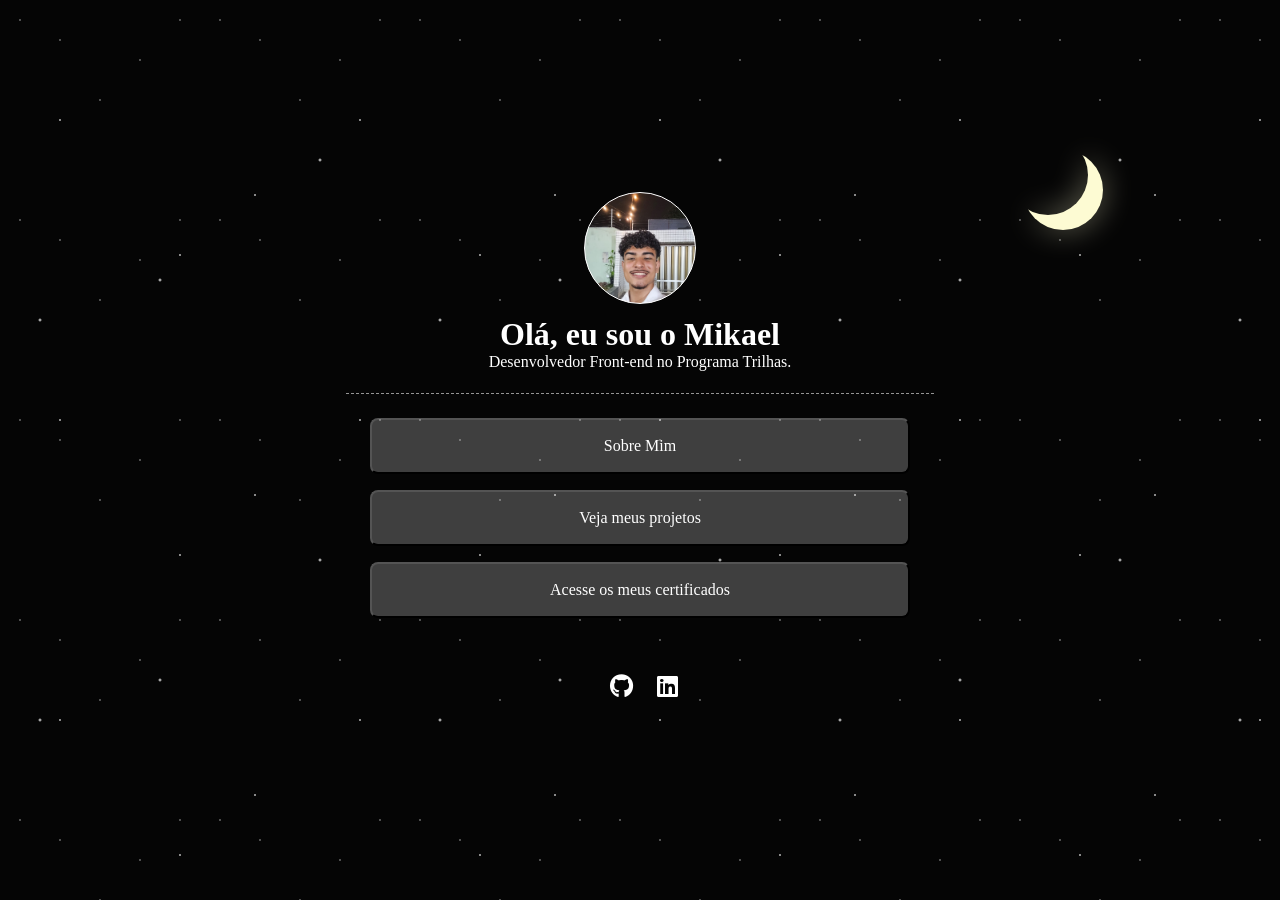
<file: index.html>
<!DOCTYPE html>
<html lang="PT-BR">
<head>
    <meta charset="UTF-8">
    <meta name="viewport" content="width=device-width, initial-scale=1.0">
    <title>Portfólio</title>
    <link rel="stylesheet" href="style.css">
    <link rel="stylesheet" href= "background.css">
    <link rel="stylesheet" href="https://cdnjs.cloudflare.com/ajax/libs/font-awesome/6.4.0/css/all.min.css">
</head>
<body>

<div class="uiverse-midnight-sky">

    <div class="sky-canvas">
        <div class="stars stars-1"></div>
        <div class="stars stars-2"></div>
        <div class="stars stars-3"></div>
        <div class="meteor m1"></div>
        <div class="meteor m2"></div>
        <div class="meteor m3"></div>
        <div class="moon"></div>
        
        <div class="content">
            <div class = "top-content">
                <div class ="block-profile">
                    <div class = "image-profile">
                    </div>
                    <div class = "text-profile">
                        <h1>Olá, eu sou o <span class = "name">Mikael</span></h1>
                        <p>Desenvolvedor Front-end no Programa Trilhas.</p>
                    </div>
                </div>  
            </div>
            <div class = "bottom-content">
                <button onclick="window.location.href='./pages/sobre-mim.html'">Sobre Mim</button>
                <button onclick="window.location.href='./pages/projetos.html'">Veja meus projetos</button>
                <button onclick="window.open('https://drive.google.com/drive/folders/1mEzknxd-nI4sgpy8sNMb6_Q6uWpYIOAA?usp=sharing', '_blank')">
                Acesse os meus certificados
                </button>           
             </div>
            <div class = "social-media">
                <a href="https://github.com/mikael-morais" target="_blank"><i class="fab fa-github"></i></a>
                <a href="https://www.linkedin.com/in/mikael-morais-677b9a332/" target="_blank"><i class="fab fa-linkedin"></i></a>
            </div>
        </div>
    
    </div>
</div>

</body>
</html>
</file>
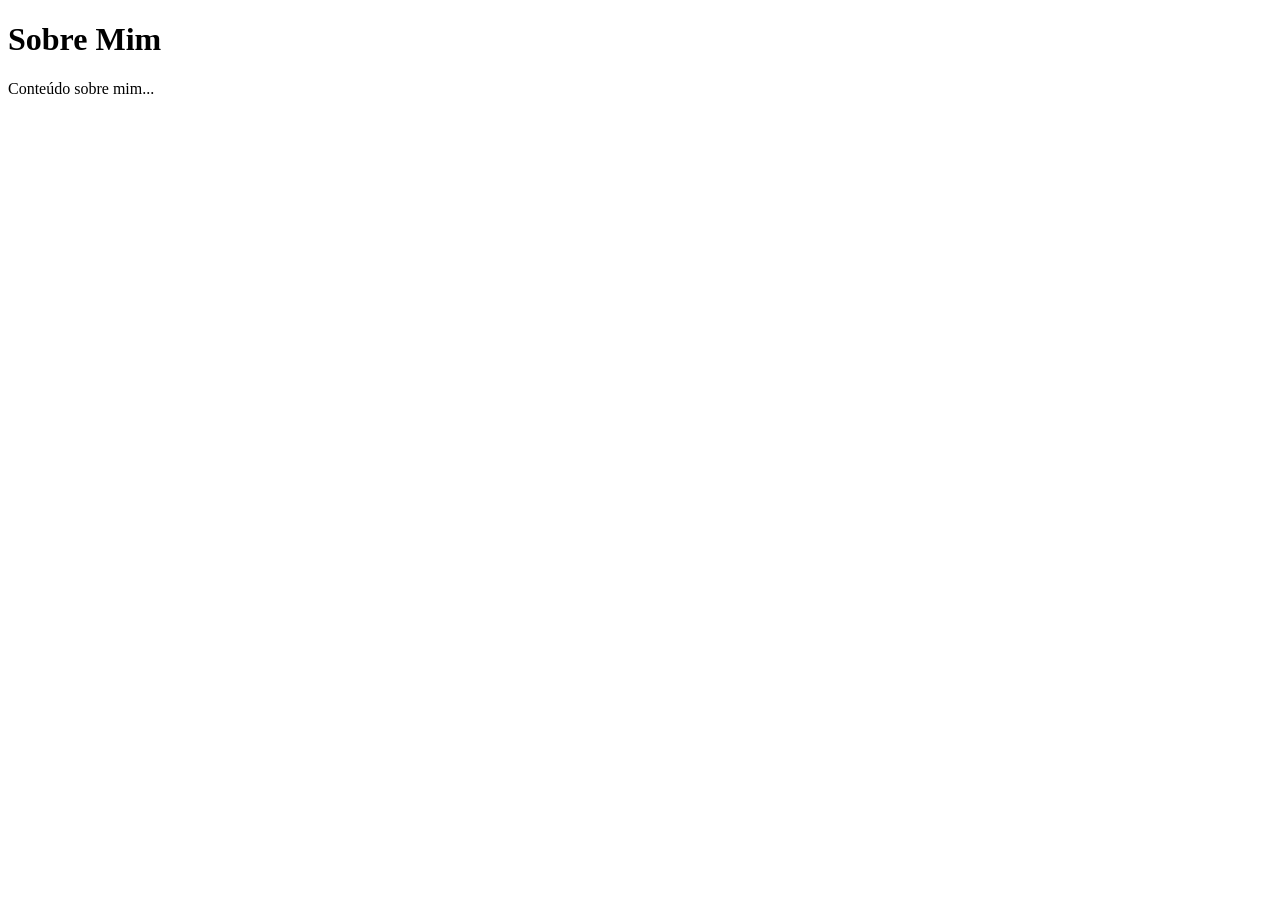
<file: pages/certificados.html>
<!DOCTYPE html>
<html lang="PT-BR">
<head>
    <meta charset="UTF-8">
    <meta name="viewport" content="width=device-width, initial-scale=1.0">
    <title>Certificados</title>
</head>
<body>
    <h1>Sobre Mim</h1>
    <p>Conteúdo sobre mim...</p>    
</body>
</html>
</file>
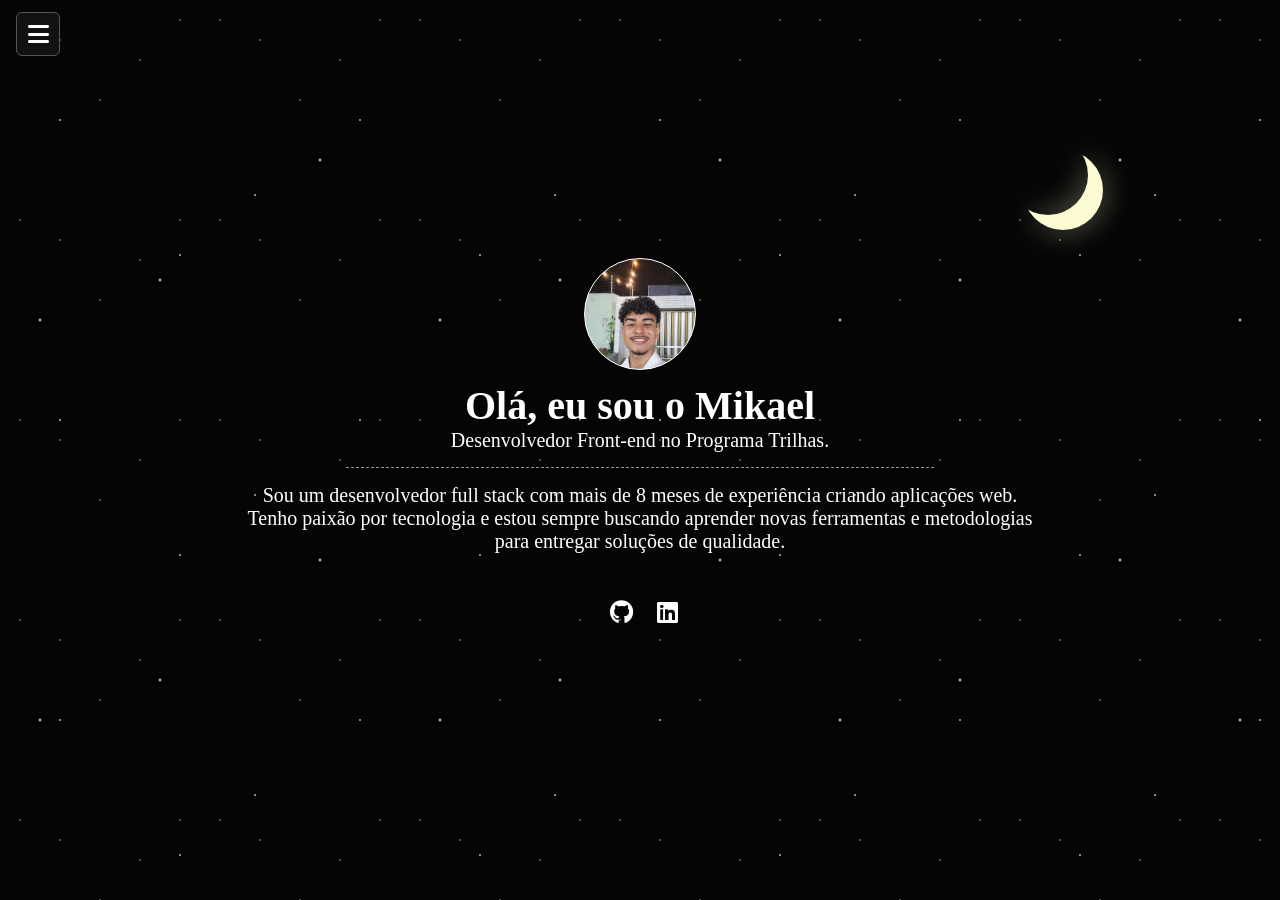
<file: pages/sobre-mim.html>
<!DOCTYPE html>
<html lang="PT-BR">
<head>
    <meta charset="UTF-8">
    <meta name="viewport" content="width=device-width, initial-scale=1.0">
    <title>Sobre Mim</title>
    <link rel="stylesheet" href="../style.css">
    <link rel="stylesheet" href="../css/menu.css">
    <link rel="stylesheet" href="../css/sobre-mim.css">
    <link rel="stylesheet" href= "../background.css">
    <link rel="stylesheet" href="https://cdnjs.cloudflare.com/ajax/libs/font-awesome/6.4.0/css/all.min.css">
</head>
<body>
    <header>
            <button class = "btn-menu"> <i class="fas fa-bars"></i></button>

            <nav class ="menu">
                <ul>
                    <li><a href="../index.html">Home</a></li>
                    <li><a href="./sobre-mim.html">Sobre Mim</a></li>
                    <li><a href="./projetos.html">Projetos</a></li>
                    <li><a href="./certificados.html">Certificados</a></li>
                </ul>
            </nav>
     </header>

    <div class="uiverse-midnight-sky">
        
        <div class="sky-canvas">
            <div class="stars stars-1"></div>
            <div class="stars stars-2"></div>
            <div class="stars stars-3"></div>
            <div class="meteor m1"></div>
            <div class="meteor m2"></div>
            <div class="meteor m3"></div>
            <div class="moon"></div>
            
            
        <div class="content-ajust">
            <div class="about-content">
                 <div class = "top-content">
                    <div class ="block-profile">
                        <div class = "image-profile">
                        </div>
                        <div class = "text-profile">
                            <h1>Olá, eu sou o <span class = "name">Mikael</span></h1>
                            <p>Desenvolvedor Front-end no Programa Trilhas.</p>
                        </div>
                    </div>
                </div>
                <div class = "about-content">
                  <p>Sou um desenvolvedor full stack com mais de 8 meses de experiência criando aplicações web. Tenho paixão por tecnologia e estou sempre buscando aprender novas ferramentas e metodologias para entregar soluções de qualidade.</p>
                </div>
                 <div class = "social-media">
                  <a href="https://github.com/mikael-morais" target="_blank"><i class="fab fa-github"></i></a>
                  <a href="https://www.linkedin.com/in/mikael-morais-677b9a332/" target="_blank"><i class="fab fa-linkedin"></i></a>
                </div>
        </div>
    
    </div>
</div>    
<script src="../js/menu.js"></script>
</body>
</html>
</file>
<file: style.css>
* {
    margin: 0;
    padding: 0;
    box-sizing: border-box;
}

body{
    display: flex;
    font-family:'Times New Roman', Times, serif !important;
}

.uiverse-midnight-sky .sky-canvas {
  display: flex;
  align-items: center;
  justify-content: center;
}

.content {
    box-sizing: border-box;
    display: block;
    color: #fff;
    width: 588px;
    height: 560px;
    align-items: center;
    justify-content: center;

}

.top-content {
    width: 588px;
    height: 224px;
    border-bottom: 0.5px dashed #949494;
    display: flex;
    align-items: center;
    justify-content: center;
}

.block-profile {
    display: flex;
    flex-direction: column;
    align-items: center;
    text-align: center;
}
.image-profile {
    display: flex;
    width: 112px;
    height: 112px;
    border-radius: 50%;
    background-image: url('./public/images/me.jpg');
    background-size: cover;
    border: 1px solid #fff;
    margin-bottom: 12px;
   

}

.bottom-content {
    width: 588px;
    height: 248px;
    display: flex;
    flex-direction: column;
    gap: 16px;
    padding: 24px;
}
.bottom-content button {
    width: 540px;
    height: 56px;
    border-radius: 8px;
    background-color: rgba(102, 102, 102, 0.6);
    color: #fff;
    font-size: 16px;
    font-family: inherit;
}

.bottom-content button:hover {
    background-color: #858383;
    cursor: pointer;
}

.social-media{
    display: flex;
    gap: 16px;
    align-items: center;
    justify-content: center;
    width: 100%;
    height: 88px;
}

.social-media a {
    text-decoration: none;
    color: #fff;
}

.social-media i {
    font-size: 24px;
    margin-left: 8px;
}
</file>
<file: background.css>
/* From Uiverse.io by kiranmayee-abbireddy */ 
.uiverse-midnight-sky {
  margin: 0;
  padding: 0;
  box-sizing: border-box;
  width: 100%;
  height: 100vh;
  min-height: 560px;
  overflow: hidden;
  background-color: #050505;
  position: relative;
  display: flex;
  align-items: center;
  justify-content: center;
}

/* Base Sky Layer */
.uiverse-midnight-sky .sky-canvas {
  width: 100%;
  height: 100%;
  position: absolute;
  inset: 0;
  background: #050505;
}

/* Generic star layer style */
.uiverse-midnight-sky .stars {
  position: absolute;
  inset: 0;
  background-repeat: repeat;
  pointer-events: none;
}

/* Layer 1: Small fast twinkling stars - High density */
.uiverse-midnight-sky .stars-1 {
  background-image: radial-gradient(1px 1px at 10% 10%, #fff, transparent),
    radial-gradient(1px 1px at 30% 20%, #fff, transparent),
    radial-gradient(1px 1px at 50% 50%, #fff, transparent),
    radial-gradient(1px 1px at 70% 30%, #fff, transparent),
    radial-gradient(1px 1px at 90% 10%, #fff, transparent);
  background-size: 200px 200px;
  animation: twinkle 3s ease-in-out infinite;
}

/* Layer 2: Medium slower twinkling stars */
.uiverse-midnight-sky .stars-2 {
  background-image: radial-gradient(1.5px 1.5px at 20% 40%, #fff, transparent),
    radial-gradient(1.5px 1.5px at 60% 85%, #fff, transparent),
    radial-gradient(1.5px 1.5px at 85% 65%, #fff, transparent);
  background-size: 300px 300px;
  animation: twinkle 5s ease-in-out infinite 1s;
}

/* Layer 3: Larger, very slow twinkling stars */
.uiverse-midnight-sky .stars-3 {
  background-image: radial-gradient(2px 2px at 40% 70%, #fff, transparent),
    radial-gradient(2px 2px at 10% 80%, #fff, transparent),
    radial-gradient(2px 2px at 80% 40%, #fff, transparent);
  background-size: 400px 400px;
  animation: twinkle 7s ease-in-out infinite 2s;
}

/* Meteor / Shooting Star Layer */
.uiverse-midnight-sky .meteor {
  position: absolute;
  width: 2px;
  height: 2px;
  background: #fff;
  border-radius: 50%;
  box-shadow: 0 0 10px 2px rgba(255, 255, 255, 0.5);
  opacity: 0;
  pointer-events: none;
}

/* Meteor Tail */
.uiverse-midnight-sky .meteor::after {
  content: "";
  position: absolute;
  top: 50%;
  transform: translateY(-50%);
  width: 80px;
  height: 1px;
  background: linear-gradient(90deg, #fff, transparent);
}

/* Meteor Instances with staggered starts */
.uiverse-midnight-sky .m1 {
  top: 10%;
  left: 110%;
  animation: shoot 8s linear infinite;
}
.uiverse-midnight-sky .m2 {
  top: 30%;
  left: 110%;
  animation: shoot 12s linear infinite 4s;
}
.uiverse-midnight-sky .m3 {
  top: 50%;
  left: 110%;
  animation: shoot 10s linear infinite 2s;
}

/* The Moon */
.uiverse-midnight-sky .moon {
  position: absolute;
  top: 15%;
  right: 15%;
  width: 80px;
  height: 80px;
  border-radius: 50%;
  background: transparent;
  box-shadow: 15px 15px 0 0 #fdfbd3;
  filter: drop-shadow(0 0 15px rgba(253, 251, 211, 0.4));
  z-index: 10;
}

/* Twinkle Animation */
@keyframes twinkle {
  0%,
  100% {
    opacity: 1;
  }
  50% {
    opacity: 0.2;
  }
}

/* Shooting Star Animation - Using % instead of vw/vh */
@keyframes shoot {
  0% {
    transform: translateX(0) translateY(0) rotate(-35deg);
    opacity: 0;
  }
  5% {
    opacity: 1;
  }
  15% {
    transform: translateX(-1500px) translateY(1000px) rotate(-35deg);
    opacity: 0;
  }
  100% {
    transform: translateX(-1500px) translateY(1000px) rotate(-35deg);
    opacity: 0;
  }
}
</file>
<file: css/menu.css>
header {
  position: fixed;
  top: 0;
  left: 0;
  z-index: 20;
  padding: 12px 16px;
}


.btn-menu {
  display: grid;
  place-items: center;
  width: 44px;
  height: 44px;
  background: rgba(20, 20, 20, 0.9);
  border: 1px solid #555;
  border-radius: 6px;
    cursor: pointer;
    color: #fff;
    font-size: 24px;
}

.btn-menu:hover,
.btn-menu:focus-visible {
  background: #292929;
}

.menu a{
  display: block;
    text-decoration: none;
    color: #fff;
  padding: 12px 16px;
  border-radius: 4px;
}

.menu {
    display: none;
    position: absolute;
    top: 64px;
    left: 16px;
    width: min(260px, calc(100vw - 32px));
    padding: 8px;
    background-color: rgba(16, 16, 16, 0.96);
    border: 1px solid #444;
    border-radius: 8px;
    box-shadow: 0 8px 24px rgba(0, 0, 0, 0.45);
}

.menu ul {
  list-style: none;
  padding: 0;
  margin: 0;
}

.menu ul li {
  display: block;
}

.menu ul li a:hover,
.menu ul li a:focus-visible {
  background-color: #333;
}

.menu.ativo {
  display: block;
}
</file>
<file: css/sobre-mim.css>
.text-profile{
    color: #fff;
}

.about-content{
    color: #fff;
    width: 800px;
    height: auto;
}

.about-content{
    display: flex;
    flex-direction: column;
    align-items: center;
    justify-content: center;
    gap: 16px;
    text-align: center;
    font-family: 'Times New Roman', Times, serif;
    font-size: 20px;
}
</file>
